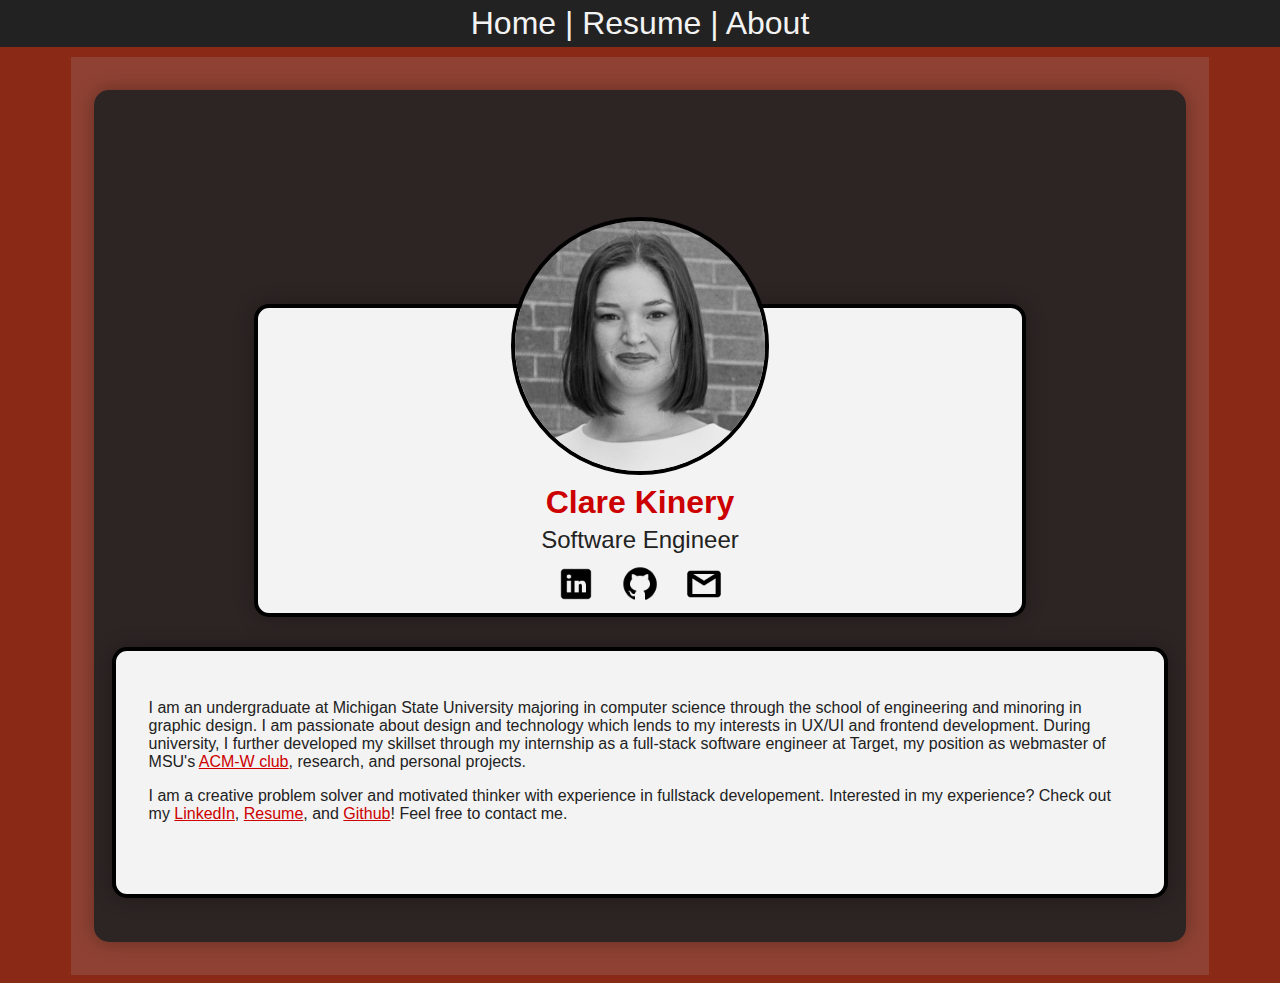
<file: index.html>
<!DOCTYPE html>
<html lang="en">
<head>
    <meta charset="UTF-8">
    <meta name="viewport" content="width=device-width, initial-scale=1.0">
    <link rel='stylesheet' href="style.css">
    <title>Homepage</title>
</head>
<body>
    <div class="sticky">
        <nav>
            <a href="index.html">Home</a> |
            <a href="/resume.pdf">Resume</a> |
            <a href="about.html">About</a>
        </nav>
    </div>
    <div class="content">
        <div class="about">

            <div class="card" >
                <img class="avatar" id="ckinery-home-avatar" src="images/clare_home.jpeg" alt="Clare Kinery">


                <h1>Clare Kinery</h1>
                <h2>Software Engineer</h2>
                <ul class="contacts">
                    <li><a href="https://www.linkedin.com/in/clarekinery/" ><img src="images/linkedin-480.png" alt="linkedin"></a></li>
                    <li><a href="https://github.com/kinerycl" ><img src="images/github-384.png" alt="Github"></a></li>
                    <li><a href="mailto:kinerycl@gmail.com" ><img src="images/gmail-480.png" alt="Email"></a></li>
                </ul>
            </div>
            <div class="card" id="text">
                <p>
                    I am an undergraduate at Michigan State University majoring in computer science through the school of engineering 
                    and minoring in graphic design. I am passionate about design and technology which lends to my interests in UX/UI 
                    and frontend development. During university, I further developed my skillset through my internship as a full-stack
                    software engineer at Target, my position as webmaster of MSU's <a href="http://msuwic.cse.msu.edu">ACM-W club</a>, 
                    research, and personal projects.
                </p>
                <p>
                    I am a creative problem solver and motivated thinker with experience in fullstack developement. Interested in my
                    experience? Check out my <a href="https://www.linkedin.com/in/clarekinery/">LinkedIn</a>, <a href="/resume.pdf">Resume</a>, 
                    and <a href="https://github.com/kinerycl">Github</a>! Feel free to contact me.
                </p>
            </div>

        </div>
    </div> 
</body>
</html>
</file>
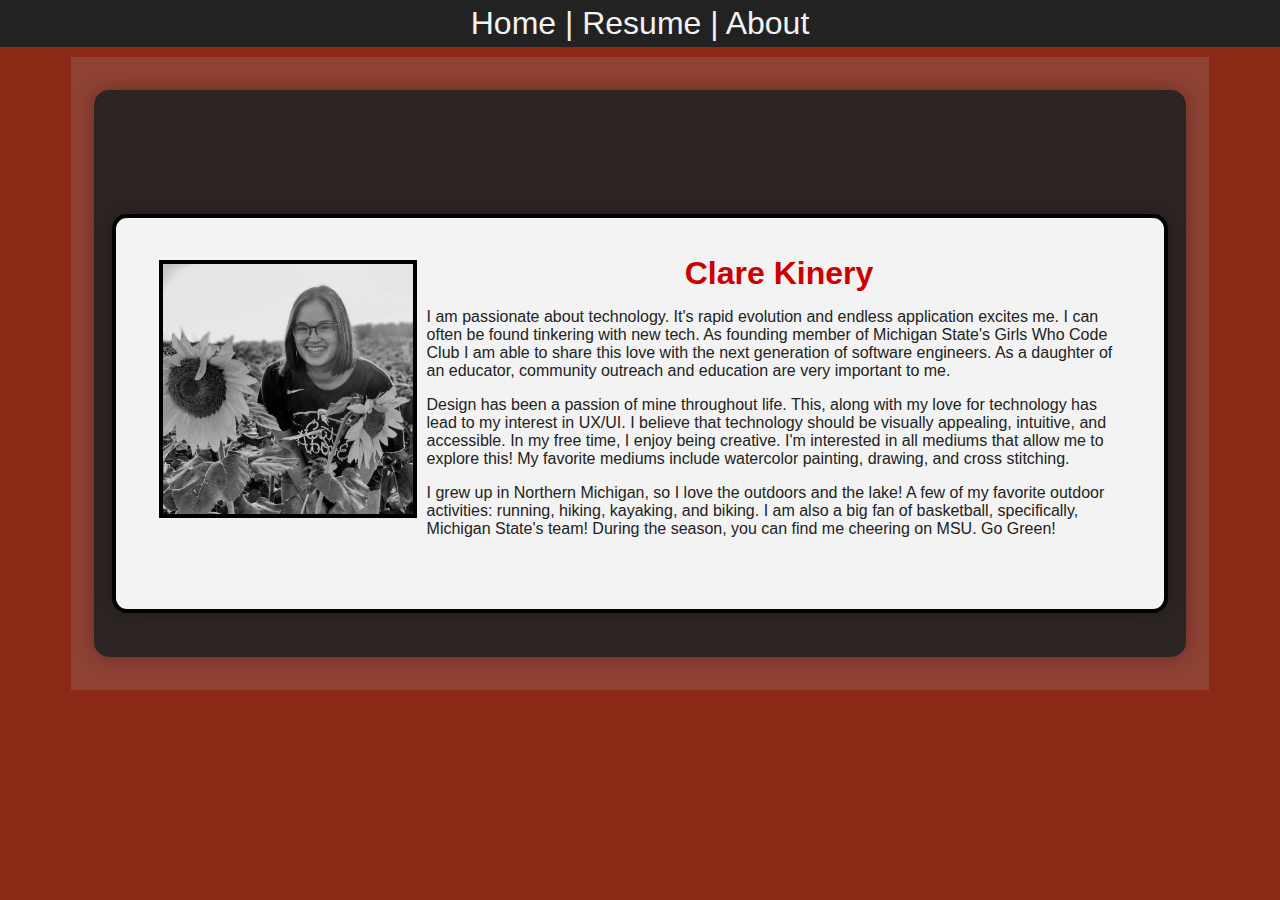
<file: about.html>
<!DOCTYPE html>
<html lang="en">
<head>
    <meta charset="UTF-8">
    <meta name="viewport" content="width=device-width, initial-scale=1.0">
    <link rel='stylesheet' href="style.css">
    <title>About</title>
</head>
<body>
    <div class="sticky">
        <nav>
            <a href="index.html">Home</a> |
            <a href="/resume.pdf">Resume</a> |
            <a href="about.html">About</a>
        </nav>
    </div>
    <div class="content">
        <div class="about">
            <div class="card" id="text">
                <img class="img_container" id="ckinery-about-avatar" src="images/clare_about.jpeg" alt="Clare Kinery">
                <h1>Clare Kinery</h1>
                <p>
                    I am passionate about technology. It's rapid evolution and endless application excites me.
                    I can often be found tinkering with new tech. As founding member of Michigan State's 
                    Girls Who Code Club I am able to share this love with the next generation of software 
                    engineers. As a daughter of an educator, community outreach and education are very important to me. 
                </p>
                <p>
                    Design has been a passion of mine throughout life. This, along with my love for technology has 
                    lead to my interest in UX/UI. I believe that technology should be visually appealing, intuitive, and 
                    accessible. In my free time, I enjoy being creative. I'm interested in all mediums that allow me 
                    to explore this! My favorite mediums include watercolor painting, drawing, and cross stitching.
                </p>
                <p>
                    I grew up in Northern Michigan, so I love the outdoors and the lake! A few of my favorite
                    outdoor activities: running, hiking, kayaking, and biking. I am also a big fan of basketball,
                    specifically, Michigan State's team! During the season, you can find me cheering on MSU. Go Green!
                </p>
            </div>
        </div>
    </div> 
</body>
</html>
</file>
<file: style.css>
body {
    font-family: Helvetica, sans-serif;
    background-color: #892916;
    color: #222;
    margin-top:0px;
}

img {
    width: 100%;
}

h1 {
    margin: 5px 0; 
    color:rgb(204, 0, 0);
    text-align: center;
}

h2 {
    margin: 5px;
    font-weight: 100;
}

.content {
    background-color:rgba(170, 170, 170, 0.2);
    width: 90%;
    border: 5px;
    margin: 0 auto;
    padding: 10px 0px 10px 0px;
}

.card {
    background-color: #f3f3f3;
    border-radius: 15px;
    text-align: center;
    box-shadow: rgba(0,0,0,0.3) 0 0 20px;
    width: 70%;
    height: 10%;
    padding: 10% 0% 0% 0%;
    border: 4px solid black;
    margin: 100px auto 30px auto;
}

#text {
    background-color:rgb(243,243,243);
    width: 90%;
    margin: 10px auto 10px auto;
    text-align: left;
    padding: 3%;
    padding-bottom:5%;
}

.about {
    border-radius: 15px;
    background-color:rgba(34, 34, 34, .9);
    text-align: center;
    box-shadow: rgba(0,0,0,0.3) 0 0 20px;
    padding: 10% 0% 3% 0%;
    margin: 2%;
}

.img_container { 
    float:left;
    border-radius: 0%;
    width: 250px;
    border-radius: 50%;
    border: 4px solid black;
    margin: 10px;
    border-radius: 0%;
}
 
#title {
    margin: 0 auto 10px auto;
    padding: 5px;
    width: 70%;
}

.card .avatar {
    width: 250px;
    border-radius: 50%;
    margin-top: -200px;
    border: 4px solid black;
}

.contacts {
    margin: -15px;
    padding: 0;
    list-style-type: None;
}

.contacts li {
    width: 40px;
    display: inline-block;
    padding: 20px 10px;
}

.contacts li a img:hover {
    opacity: 0.5;
    transition: opacity ease-in-out 0.2s;
}

.sticky {
    position: sticky;
    top:0px;
    background-color: #222;
    color: #f3f3f3;
    margin-bottom: 10px;
    margin-left: -10px;
    margin-right: -10px;
    text-align: center;
    padding:5px;
    font-size: 2em;
}

#text a:-webkit-any-link {
    color:rgb(204, 0, 0);
    cursor: pointer;
    text-decoration-line: underline;
}

a:-webkit-any-link {
    color:rgb(243,243,243);
    cursor: pointer;
    text-decoration-line: None;
}

@media (max-width: 500px) {
    
    .card .avatar {
        width: 150px;
        border-radius: 50%;
        margin-top: -300px;
        border: 4px solid #222;
    }

    .sticky {
        position: sticky;
        top:0px;
        background-color: #222;
        color: #f3f3f3;
        margin-bottom: 10px;
        margin-left: -10px;
        margin-right: -10px;
        text-align: center;
        padding:5px;
        font-size: 1em;
    }
}
</file>
